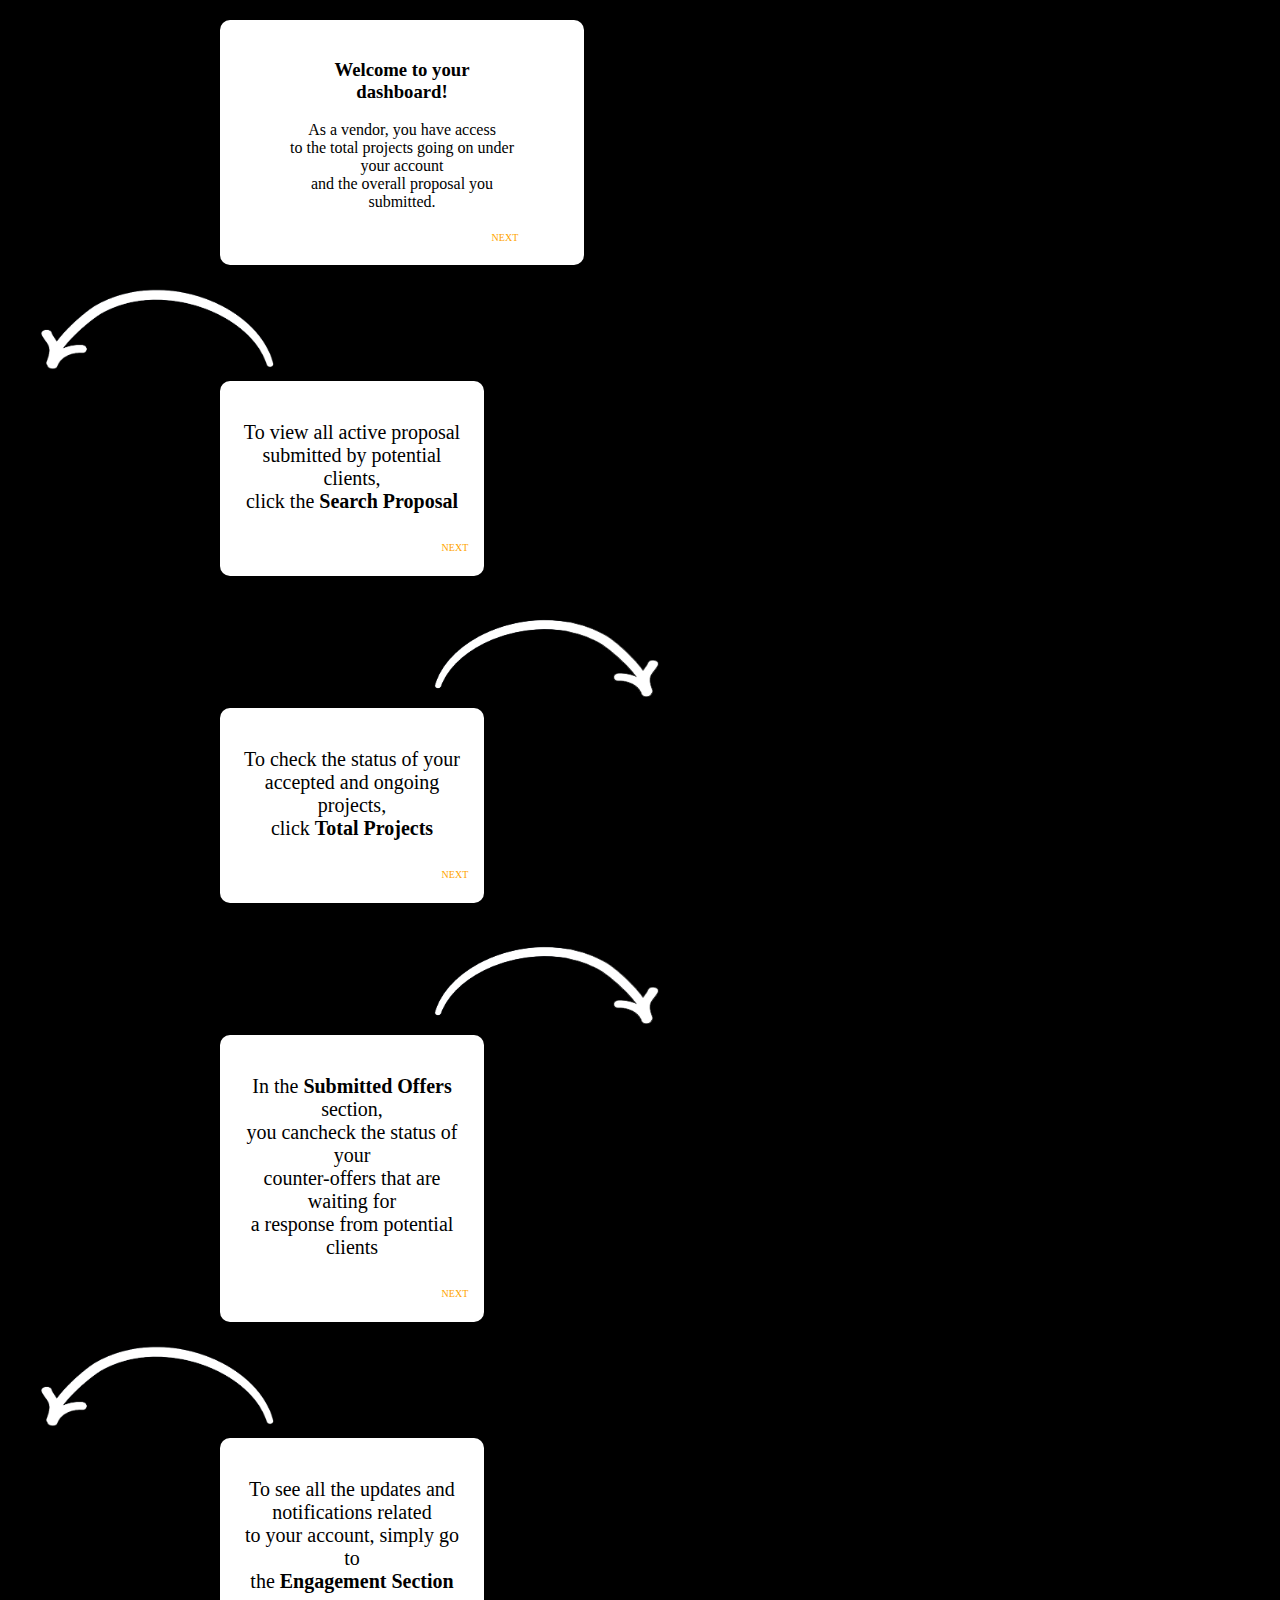
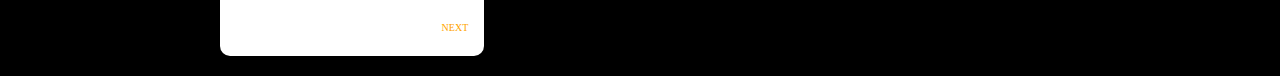
<file: new.html>
<!DOCTYPE html>
<html lang="en">
<head>
    <meta charset="UTF-8">
    <meta name="viewport" content="width=device-width, initial-scale=1.0">
    <title>Document</title>
</head>
<body>
    <style>
body{
    background-color: black;
}
        .container{
            width: 50vw;
            margin: 20px;
        }

        .arrow0{
            width: 40%;
        }

        .welcome{
            width: 35%;
            position: relative;
            border-radius: 10px;
            background-color: white;
            padding: 20px 70px;
            left: 30%;
        }

        .welcome h3, p{
            text-align: center;
        }

        .text0{
            width: 35%;
            position: relative;
            left: 30%;
            border-radius: 10px;
            background-color: white;
            padding: 20px ;
            font-size: 20px;
        }

        .text0 h3, p{
            text-align: center;
        }

        .link{
            color: orange;
            font-size: 10px;
            text-decoration: none;
            position: relative;
            left: 90%;
        }

        .arrow1{
            width: 40%;
            position: relative;
            left: 60%;
        }

        .text1{
            width: 60%;
            position: relative;
            left: 10%;
        }
        
    </style>
<div class="container">
<div class="welcome">
    <h3>Welcome to your dashboard!</h3>
    <p>As a vendor, you have access <br> to the total projects going on under your account <br> and the overall proposal you submitted.</p>

    <a href="#" class="link">NEXT</a>
</div>
</div>

    <div class="container">
        <img class="arrow0" src="Images/355206004_162711026794474_7826233142355360960_n.png" alt="">

        <div class="text0">
            <p>To view all active proposal <br> submitted by potential clients, <br> click the <b>Search Proposal</b></p>

            <a href="#" class="link">NEXT</a>
        </div>

    </div>

    <div class="container">
        <img class="arrow1" src="Images/355421609_491772506445926_4384675773219892078_n.png" alt="">
        
        <div class="text0">
            <p>To check the status of your <br> accepted and ongoing projects, <br> click <b>Total Projects</b></p>

            <a href="#" class="link">NEXT</a>
        </div>

    </div>

    <div class="container">
        <img class="arrow1" src="Images/355421609_491772506445926_4384675773219892078_n.png" alt="">
        
        <div class="text0">
            <p>In the <b>Submitted Offers</b> section,<br> you cancheck the status of your <br> counter-offers that are waiting for <br> a response from potential clients</p>

            <a href="#" class="link">NEXT</a>
        </div>

    </div>

    <div class="container">
        <img class="arrow0" src="Images/355206004_162711026794474_7826233142355360960_n.png" alt="">
        
        <div class="text0">
            <p>To see all the updates and <br> notifications related <br> to your account, simply go to <br> the <b>Engagement Section</b></p>

            <a href="#" class="link">NEXT</a>
        </div>

    </div>


</body>
</html>
</file>
